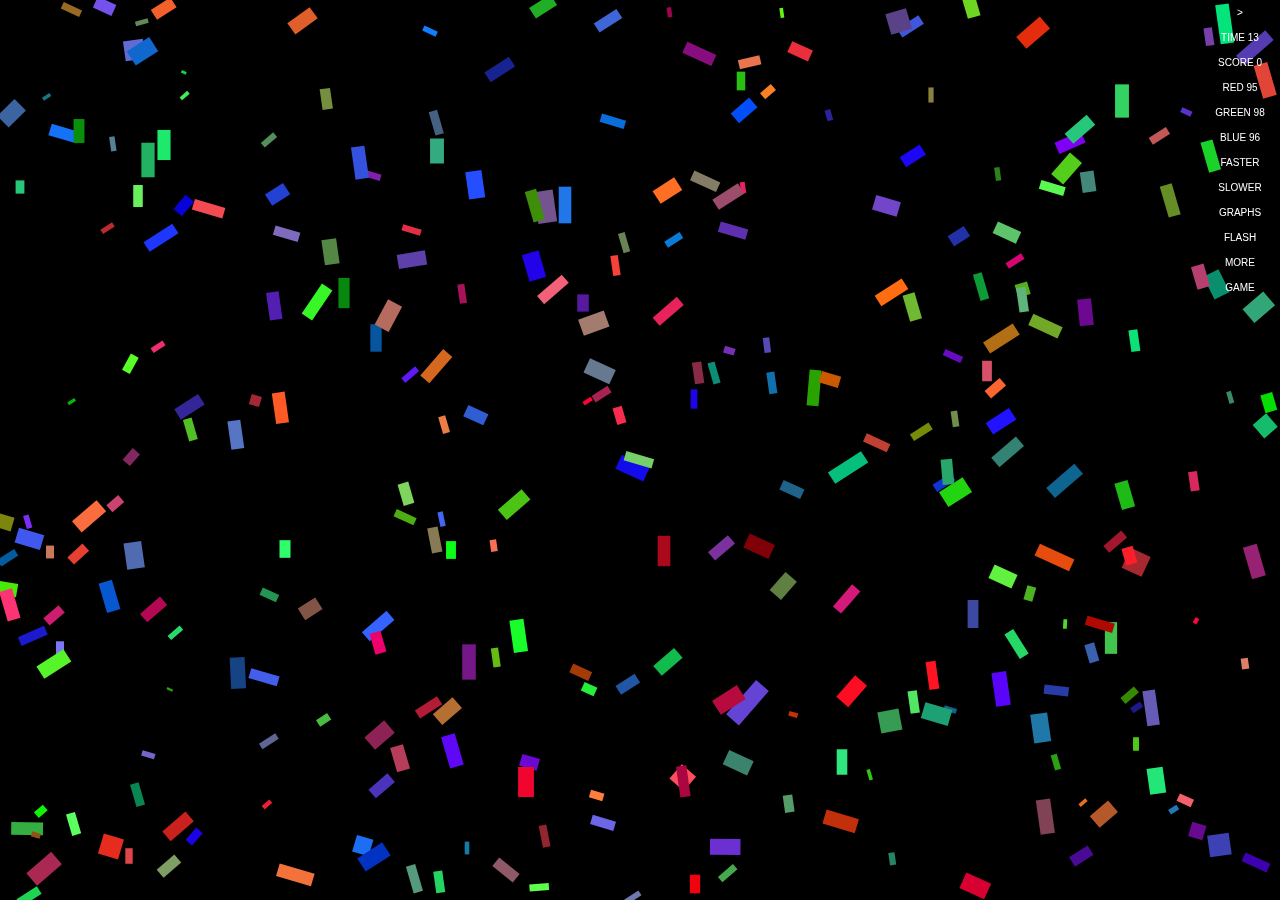
<file: ecosim.html>
<!DOCTYPE html>
<html>
  <head>
    <meta charset="utf-8">
    <meta name="viewport" content="width=device-width">
    <title>EcoSim</title>
    
    <style>
      body {
  border: 0px;
  padding: 0px;
  //overflow: hidden;
  margin: 0px;
  background: black;
  //margin-right: 100px;
}

canvas {
  float: left;
}

.button {
  position: relative;
  display: flex;
  float: right;
  justify-content: center;
  align-items: center;
  width: 80px;
  height: 25px;
  text-align: center;
  font-size: 100%;
  color: white;
  font-family: roboto, arial;
  padding: 0;
  margin: 0;
  cursor: pointer;
  -webkit-tap-highlight-color: transparent;
  overflow:hidden;
  z-index: 4;
  font-size: 10px;
  user-select: none;
}

.button:hover {
  font-weight: 900;
}

.screen {
  opacity: 1;
  position: fixed;
  width: 80px;
  //height: 100%;
  background: rgba(200,0,0,0);
  z-index: 4;
  font-size: 8vw;
  user-select: none;
  text-align: center;
  font-family: roboto, arial;
  color: white;
  right: 0px;
}


.graph {
  position: relative;
  z-index: 3;
  float: left;
  width: 100%;
}
    </style>

    <body onload="startGame()">
    <script src="https://cdn.plot.ly/plotly-latest.min.js"></script>
  </head>
  <body>
    <div id="screen" class="screen">
      <div id="hide" class="button">></div>
      <div id="time" class="button">TIME 0</div>
      <div id="score" class="button">SCORE 0</div>
      <div id="PopA" class="button"></div>
      <div id="PopB" class="button"></div>
      <div id="PopC" class="button"></div>
      <div id="faster" class="button">FASTER</div>
      <div id="slower" class="button">SLOWER</div>
      <div id="graph" class="button">GRAPHS</div>
      <div id="flash" class="button">FLASH</div>
      <div id="more" class="button">MORE</div>
      <div id="game" class="button">GAME</div>
    </div>
    <div id='pop' class="graph"><!-- Plotly chart will be drawn inside this DIV --></div>
    <div id='biomass' class="graph"><!-- Plotly chart will be drawn inside this DIV --></div>
    <div id='alleleA' class="graph"><!-- Plotly chart will be drawn inside this DIV --></div>
    <div id='alleleB' class="graph"><!-- Plotly chart will be drawn inside this DIV --></div>
    <div id='alleleC' class="graph"><!-- Plotly chart will be drawn inside this DIV --></div>
    
    <script>
var myGamePiece, 
w = window.innerWidth,
h = window.innerHeight,
time = 0,
popStartA = 100,
popStartB = 100,
popStartC = 100,
period = 50,
topSpeed = 15,
score = 0;
species = ['speciesA', 'speciesB', 'speciesC']
organisms = {'speciesA': [], 'speciesB': [], 'speciesC': []}
strobe = false
game = false

t=[]
popA=[]
popB=[]
popC=[]

biomass = {'speciesA': [], 'speciesB': [], 'speciesC': []}

genes = ['C','S','R','L','B','D','E','G','F']
phenotypes = {'R': 'Right Turn', 'L': 'Left Turn', 'B': 'Acceleration', 'C': 'Control', 'S': 'Speed', 'G': 'Gestation', 'F': 'Fecundity', 'D': 'Baby Size', 'E': 'Escape'}

//w *= 0.8
//h *= 0.8


function startGame() {
    genesis(popStartA, 'speciesA');
    genesis(popStartB, 'speciesB');
    genesis(popStartC, 'speciesC');
    myGameArea.start();
}


function genesis(n, species) {
  for (i = 0; i < n; i++) {
    let x = getRndInteger(0,w);
    let y = getRndInteger(0,h);
    birth(x,y,species,getRndInteger(10,500),makeGenome(),makeGenome())
  }
}

function birth(x,y,species,babySize, genomeMum, genomeDad) {
  //console.log('species',species)
  let colour='white';
  //if (species=='speciesA') {colour = randomColour(0,0,128,256,0,128)};
  //if (species=='speciesB') {colour = randomColour(200,256,0,128,0,50)};
  if (species=='speciesA') {colour = randomColour(128,256,0,128,0,128)};
  if (species=='speciesB') {colour = randomColour(0,128,128,256,0,128)};
  if (species=='speciesC') {colour = randomColour(0,128,0,128,128,256)};
  let organism = new component(babySize, colour, x, y, genomeMum, genomeDad);
  organisms[species].push(organism);
}


var myGameArea = {
    canvas : document.createElement("canvas"),
    start : function() {
        this.canvas.width = w;
        this.canvas.height = h;
        this.context = this.canvas.getContext("2d");
        document.body.insertBefore(this.canvas, document.body.childNodes[0]);
        this.frameNo = 0;
        this.interval = setInterval(updateGameArea, period);
        window.addEventListener('keydown', function (e) {
            e.preventDefault();
            myGameArea.keys = (myGameArea.keys || []);
            myGameArea.keys[e.keyCode] = (e.type == "keydown");
        })
        window.addEventListener('keyup', function (e) {
            myGameArea.keys[e.keyCode] = (e.type == "keydown");
        })
    },
    stop : function() {
        clearInterval(this.interval);
    },    
    clear : function() {
        this.context.clearRect(0, 0, this.canvas.width, this.canvas.height);
    }
}

function calcWidth(area, aspectRatio) {
  return Math.sqrt(area/aspectRatio)
}

function calcHeight(area, aspectRatio) {
  return aspectRatio*Math.sqrt(area/aspectRatio)
}

function component(area, colour, x, y, genomeMum, genomeDad) {

    //this.type = type;
    this.genome = recombination(genomeMum,genomeDad);
    this.genome2 = '';
    this.aspectRatio = getRndInteger(15,30)/10;
    this.area = area;
    this.firstColour = colour;
    this.colour = colour;
    this.pregnant = false;
    this.pregnancy = 0;
    this.age = 0;
    this.width = calcWidth(area, this.aspectRatio);
    this.height = calcHeight(area, this.aspectRatio);
    this.speed = 0;
    this.maxSpeed = 2+(5*char_count(this.genome,'S'));
    this.firstMaxSpeed = this.maxSpeed;
    this.angleFactorRight = char_count(this.genome,'R')
    this.angleFactorLeft = char_count(this.genome,'L')
    this.maxAccel = 1 + char_count(this.genome,'B')
    this.gestation = 100*(1+char_count(this.genome,'G'))
    this.litterSize = 0;
    this.maxBabySize = 50 * (1+char_count(this.genome,'D'))
    this.mileage = 0;
    this.dying = false;
    this.escapeFactor = char_count(this.genome,'E')
    this.angle = getRndInteger(0,2*Math.PI);
    this.moveAngle = 0;
    this.x = x;
    this.y = y;    
    this.update = function() {
        ctx = myGameArea.context;
        ctx.save();
        ctx.translate(this.x, this.y);
        ctx.rotate(this.angle);
        ctx.fillStyle = this.colour;
        this.maxSpeed = 1+(this.firstMaxSpeed * (1-(this.pregnancy/this.gestation)))
        if (this.pregnant) {
          this.width = calcWidth(this.area, 1);
          this.height = calcHeight(this.area, 1);
        } else {
          this.width = calcWidth(this.area, this.aspectRatio);
          this.height = calcHeight(this.area, this.aspectRatio);
        }
        ctx.fillRect(this.width / -2, this.height / -2, this.width, this.height);
        ctx.restore();    
    }
    this.newPos = function() {
        this.angle += this.moveAngle * Math.PI / 180;
        if (this.angle<0) {this.angle += 2*Math.PI}
        if (this.angle>2*Math.PI) {this.angle -= 2*Math.PI}
        this.x += this.speed * Math.sin(this.angle);
        this.y -= this.speed * Math.cos(this.angle);
        if (this.x > w) {this.x -= w};
        if (this.x < 0) {this.x += w};
        if (this.y > h) {this.y -= h};
        if (this.y < 0) {this.y += h};
    }
    this.calcLitterSize = function() {
      this.litterSize = (this.area/this.maxBabySize)*(1+char_count(this.genome,'F'))
    }
}

var velocity = 0.2;
var accel;
var deccel;


function updateGameArea() {
    time += 1;


    w = window.innerWidth;
    h = window.innerHeight;
    myGameArea.clear();

    //escape('speciesC')
    //escape('speciesB')
    //escape('speciesA')
    predate('speciesC')
    predate('speciesB')
    predate('speciesA')
    behaviour('speciesC')
    behaviour('speciesB')
    behaviour('speciesA')
    //gamePieceStuff()

    showData()
    recordData()
    //if (time%500==0) {plotGraph()}
}


function predateOld() {
  for (var i = 0; i < organisms['speciesB'].length; i++) {
    for (var j = 0; j < organisms['speciesA'].length; j++) {
      let pred = organisms['speciesB'][i]
      let prey = organisms['speciesA'][j]
      if (isCollision(pred.x, pred.y, prey.x, prey.y, 5)) {
        if (pred.area>prey.area) {
          pred.area += prey.area
          organisms['speciesA'].splice(j,1)
        } else if (pred.area<prey.area) {
          prey.area += pred.area
          organisms['speciesB'].splice(i,1)
          break
        }
      }
    }
  }
}


function predateold2(species) {
  for (var i = 0; i < organisms[species].length; i++) {
    for (var otherSpecies in organisms) {
      //console.log(otherSpecies)
      if (otherSpecies!=species) {
        for (var j = 0; j < organisms[otherSpecies].length; j++) {
          let pred = organisms[species][i]
          let prey = organisms[otherSpecies][j]
          //console.log(pred,prey)
          if (isCollision(pred.x, pred.y, prey.x, prey.y, 5) && pred.area>prey.area) {
            pred.area += prey.area
            organisms[otherSpecies].splice(j,1)
            if (species=='speciesA' && i==0) {score+=prey.area}
            //console.log(species,' ate ',otherSpecies)
          }
        }
      }
    }
  }
}

function predate(species) {
  for (var i = 0; i < organisms[species].length; i++) {
    for (var otherSpecies in organisms) {
      //console.log(otherSpecies)
      if (otherSpecies!=species) {
        for (var j = 0; j < organisms[otherSpecies].length; j++) {
          let pred = organisms[species][i]
          let prey = organisms[otherSpecies][j]
          //console.log(pred,prey)
          if (!pred.dying && isCollision(pred.x, pred.y, prey.x, prey.y, 5)) {
            if (pred.area>prey.area) {
              pred.area += prey.area
              organisms[otherSpecies].splice(j,1)
              if (species=='speciesA' && i==0) {score+=prey.area}
              //console.log(species,' ate ',otherSpecies)
            } else if (prey.dying && pred.area<prey.area) {
              prey.area -= Math.round(pred.area/5);
              pred.area += Math.round(pred.area/5);
              if (prey.area<0) {console.log(prey.area)};
              //if (prey.area<1) {organisms[otherSpecies].splice(j,1)}
            } 
          }
        }
      }
    }
  }
}



function behaviour1(species) {

    for (var i = 0; i < organisms[species].length; i++) {

      let org = organisms[species][i]
      
      if (strobe) {
        if (species=='speciesA') {org.colour = randomColour(128,256,0,128,0,128)};
        if (species=='speciesB') {org.colour = randomColour(0,128,128,256,0,128)};
        if (species=='speciesC') {org.colour = randomColour(0,128,0,128,128,256)};
      }

      org.age += 1;
      //if (org.area>50) {org.area -= 0.0000001}
      //if (species=='speciesB') {org.energy -=1}
      if (org.pregnant) {org.pregnancy+=1}
      if (org.area<org.maxBabySize) {org.pregnant=false; org.pregnancy=0}

      //if (org.pregnant) {org.width+=0.1}
      //org.width += 0.01 + (org.pregnancy*0.001);
      //org.height += 0.02;
      //if (org.width>org.height) {org.width=org.height}
      
      org.speed += getRndInteger(-org.maxAccel,org.maxAccel); //PUT THIS BACK
      //org.mileage += Math.sqrt(org.speed*org.speed)
      //console.log(org.mileage)
      //org.mileage += 1
      if (org.speed<0) {org.mileage-=org.speed} else {org.mileage+=org.speed}

      if (org.mileage>100000) {
        org.dying=true;
        if (species=='speciesA') {org.colour='rgb(200,180,180'}
        if (species=='speciesB') {org.colour='rgb(180,200,180'}
        if (species=='speciesC') {org.colour='rgb(180,180,200'}
      }
      //org.speed += getRndInteger(-1,1);
      if (org.speed > org.maxSpeed) {org.speed = org.maxSpeed};
      if (org.speed < 0) {org.speed = 0};

      if (game && species=='speciesA' && i==0) {
        playerMoves(org);
        org.colour = randomColour(128,256,0,128,0,128);
        //org.colour = 'yellow';
      } else {
        let maxAngleRight = org.angleFactorRight*org.speed;
        let maxAngleLeft = org.angleFactorLeft*org.speed;
        org.moveAngle += getRndInteger(-1,1);
        if (org.moveAngle>maxAngleRight) {org.moveAngle=maxAngleRight};
        if (org.moveAngle<-maxAngleLeft) {org.moveAngle=-maxAngleLeft};
      }


      for (var j = 0; j < organisms[species].length; j++) { //MATING
        if (i!=j && !org.pregnant && !organisms[species][j].pregnant && org.area>org.maxBabySize && organisms[species][j].area>organisms[species][j].maxBabySize && isCollision(org.x, org.y, organisms[species][j].x, organisms[species][j].y, 10)) {
          //org.colour='pink';
          org.pregnant=true;
          org.genome2 = organisms[species][j].genome;
          org.calcLitterSize();
          if (species=='speciesA' && i==0) {score+=1} else if (species=='speciesA' && j==0) {score+=1}
        }
      }
      

      //if (time%100==0) {console.log(org.pregnancy), t}
      if (org.pregnancy>org.gestation) {//BIRTH
        let babySize = getRndInteger(10,org.maxBabySize)
        org.area -= babySize;
        if (org.area<0) {console.log('atBirth',org.area,babySize)}
        birth(org.x,org.y,species,babySize,org.genome,org.genome2);
        org.litterSize -= 1
        org.pregnancy = org.gestation-5
        if (org.litterSize<0 || org.area<org.maxBabySize) {
          org.pregnant = false;
          org.moveAngle = 0;
          org.speed = 0;
          //org.width -= 30;
          org.pregnancy = 0;
          org.colour = org.firstColour;
        }
      }

      //if (org.age>5000 && org.area<101) {
        //organisms[species].splice(i,1)
        //console.log('oldagedeath')
      //}

      org.newPos();
      org.update();

    }
}

function behaviour(species) {

    for (var i = 0; i < organisms[species].length; i++) {

      let org = organisms[species][i]
      
      if (strobe) {
        if (species=='speciesA') {org.colour = randomColour(128,256,0,128,0,128)};
        if (species=='speciesB') {org.colour = randomColour(0,128,128,256,0,128)};
        if (species=='speciesC') {org.colour = randomColour(0,128,0,128,128,256)};
      }

      org.age += 1;
      //if (org.area>50) {org.area -= 0.0000001}
      //if (species=='speciesB') {org.energy -=1}
      if (org.pregnant) {org.pregnancy+=1}
      if (org.area<org.maxBabySize) {org.pregnant=false; org.pregnancy=0}

      //if (org.pregnant) {org.width+=0.1}
      //org.width += 0.01 + (org.pregnancy*0.001);
      //org.height += 0.02;
      //if (org.width>org.height) {org.width=org.height}
      
      org.speed += getRndInteger(-org.maxAccel,org.maxAccel); //PUT THIS BACK
      //org.mileage += Math.sqrt(org.speed*org.speed)
      //console.log(org.mileage)
      //org.mileage += 1
      if (org.speed<0) {org.mileage-=org.speed} else {org.mileage+=org.speed}

      if (org.mileage>100000) {
        org.dying=true;
        if (species=='speciesA') {org.colour='rgb(200,180,180'}
        if (species=='speciesB') {org.colour='rgb(180,200,180'}
        if (species=='speciesC') {org.colour='rgb(180,180,200'}
      }
      //org.speed += getRndInteger(-1,1);
      if (org.speed > org.maxSpeed) {org.speed = org.maxSpeed};
      if (org.speed < 0) {org.speed = 0};

      if (game && species=='speciesA' && i==0) {
        playerMoves(org);
        org.colour = randomColour(128,256,0,128,0,128);
        //org.colour = 'yellow';

      } else if (org.escapeFactor>1) {
        escapeNew(org)
      } else {
        //org.moveAngle += getRndInteger(-1,1);
      }
      let maxAngleRight = org.angleFactorRight*org.speed;
      let maxAngleLeft = org.angleFactorLeft*org.speed;
      //console.log('maxAngles',maxAngleLeft,maxAngleRight)
      if (org.moveAngle>maxAngleRight) {org.moveAngle=maxAngleRight};
      if (org.moveAngle<-maxAngleLeft) {org.moveAngle=-maxAngleLeft};


      for (var j = 0; j < organisms[species].length; j++) { //MATING
        if (i!=j && !org.pregnant && !organisms[species][j].pregnant && org.area>org.maxBabySize && organisms[species][j].area>organisms[species][j].maxBabySize && isCollision(org.x, org.y, organisms[species][j].x, organisms[species][j].y, 10)) {
          //org.colour='pink';
          org.pregnant=true;
          org.genome2 = organisms[species][j].genome;
          org.calcLitterSize();
          if (species=='speciesA' && i==0) {score+=1} else if (species=='speciesA' && j==0) {score+=1}
        }
      }
      

      //if (time%100==0) {console.log(org.pregnancy), t}
      if (org.pregnancy>org.gestation) {//BIRTH
        let babySize = getRndInteger(10,org.maxBabySize)
        org.area -= babySize;
        if (org.area<0) {console.log('atBirth',org.area,babySize)}
        birth(org.x,org.y,species,babySize,org.genome,org.genome2);
        org.litterSize -= 1
        org.pregnancy = org.gestation-5
        if (org.litterSize<0 || org.area<org.maxBabySize) {
          org.pregnant = false;
          org.moveAngle = 0;
          org.speed = 0;
          //org.width -= 30;
          org.pregnancy = 0;
          org.colour = org.firstColour;
        }
      }

      //if (org.age>5000 && org.area<101) {
        //organisms[species].splice(i,1)
        //console.log('oldagedeath')
      //}

      org.newPos();
      org.update();

    }
}





function makeGenome() {
  let genome = '';
  for (var i = 0; i < genes.length; i++) {
    if (Math.random()>0.5) {genome += genes[i]} else {genome += genes[i].toLowerCase()}
    if (Math.random()>0.5) {genome += genes[i]} else {genome += genes[i].toLowerCase()}
  }
  //console.log(genome)
  return genome
}



function recombination(genome1,genome2) {

  let newGenome = '';

  for (var i = 0; i < genes.length*2; i+=2) {
    //console.log(i);
    if (Math.random()>0.5) {newGenome += genome1[i]} else {newGenome += genome1[i+1]};
    if (Math.random()>0.5) {newGenome += genome2[i]} else {newGenome += genome2[i+1]}
  }
  //console.log(newGenome)
  return newGenome
}

//recombination(makeGenome(),makeGenome())




function playerMoves(object) {
  object.moveAngle = 0;
  object.speed = velocity;
  accel = 1.25**-(velocity+7) + 1;
  deccel = 1.005;
  deccel = (2/(1+2.718**(-velocity/500)));
  if (myGameArea.keys && myGameArea.keys[37]) {object.moveAngle = -10}; 
  if (myGameArea.keys && myGameArea.keys[39]) {object.moveAngle = 10};
  if (myGameArea.keys && myGameArea.keys[38]) {
    velocity=velocity*accel;
  } else {
    velocity=velocity/(deccel);
  }
  if (myGameArea.keys && myGameArea.keys[40]) {velocity=velocity/1.02};
}



function showData() {
  document.getElementById('PopA').innerHTML = 'RED '+organisms['speciesA'].length;
  document.getElementById('PopB').innerHTML = 'GREEN '+organisms['speciesB'].length;
  document.getElementById('PopC').innerHTML = 'BLUE '+organisms['speciesC'].length;
  document.getElementById('score').innerHTML = 'SCORE '+score;
  document.getElementById('time').innerHTML = 'TIME '+time;
}



function getRndInteger(min, max) {
  return Math.floor(Math.random() * (max - min + 1) ) + min;
}


function isCollision(x1, y1, x2, y2, minDistance) {
  let distance = Math.sqrt(Math.pow(x1-x2, 2)+Math.pow(y1-y2, 2));
  //console.log(x1, y1, x2, y2, minDistance, distance);
  //console.log(distance, minDistance);
  if (distance<minDistance) {return true;}
}



function restart() {
  clearInterval(myGameArea.interval);
  myGameArea.interval = setInterval(updateGameArea, period);
}



function changeSpeed(direction) {
  if (direction==1) {period /= 1.1} else {period *= 1.1};
  if (period<0.01) {period=0.01};
  if (period>1000) {period=1000};
  restart();
  //console.log(period)
}

function randomColour(minR, maxR, minG, maxG, minB, maxB) {
  r = getRndInteger(minR, maxR);
  g = getRndInteger(minG, maxG);
  b = getRndInteger(minB, maxB);
  return 'rgb(' + r + ',' + g + ',' + b + ')';
}


function flash() {if (strobe) {strobe=false} else {strobe=true}}
function toggleGame() {if (game) {game=false} else {game=true}}


document.getElementById('faster').addEventListener("click", function() {changeSpeed(1)})
document.getElementById('slower').addEventListener("click", function() {changeSpeed(0)})
document.getElementById('more').addEventListener("click", function() {genesis(1,'speciesA'); genesis(1,'speciesB'); genesis(1,'speciesC')})
document.getElementById('graph').addEventListener("click", plotGraph)
document.getElementById('flash').addEventListener("click", flash)
document.getElementById('game').addEventListener("click", toggleGame)



var btnInterval;

function advancedButtons(theFunc, time, id) {
  document.getElementById(id).onmousedown = function() {btnInterval = setInterval(theFunc, time)}
  document.getElementById(id).onmouseup = function() {clearInterval(btnInterval);}
  document.getElementById(id).onmouseleave = function() {clearInterval(btnInterval);}
  document.getElementById(id).ontouchstart = function() {btnInterval = setInterval(theFunc, time)}
  document.getElementById(id).ontouchend = function() {clearInterval(btnInterval);}
}

advancedButtons(function(){changeSpeed(1)}, 20, 'faster');
advancedButtons(function(){changeSpeed(0)}, 20, 'slower');
advancedButtons(function(){genesis(1,'speciesA'); genesis(1,'speciesB'); genesis(1,'speciesC')}, 20, 'more');



alleleFreqs = {'speciesA':{}, 'speciesB':{}, 'speciesC': {}}

for (var i = 0; i < genes.length; i++) {
  alleleFreqs['speciesA'][genes[i]] = []
  alleleFreqs['speciesB'][genes[i]] = []
  alleleFreqs['speciesC'][genes[i]] = []
}

//console.log(alleleFreqs)

function recordData() {
  
  t.push(time);
  popA.push(organisms['speciesA'].length);
  popB.push(organisms['speciesB'].length);
  popC.push(organisms['speciesC'].length);

  let pop = organisms['speciesA'].length

  for (var i = 0; i < genes.length; i++) {
    count = 0
    for (var j = 0; j < pop; j++) {
      thingy = organisms['speciesA'][j].genome
      count += char_count(thingy,genes[i])
    }
    alleleFreqs['speciesA'][genes[i]].push(count/pop/2)
  }

  pop = organisms['speciesB'].length
  for (var i = 0; i < genes.length; i++) {
    count = 0
    for (var j = 0; j < pop; j++) {
      thingy = organisms['speciesB'][j].genome
      count += char_count(thingy,genes[i])
    }
    alleleFreqs['speciesB'][genes[i]].push(count/pop/2)
  }

  pop = organisms['speciesC'].length
  for (var i = 0; i < genes.length; i++) {
    count = 0
    for (var j = 0; j < pop; j++) {
      thingy = organisms['speciesC'][j].genome
      count += char_count(thingy,genes[i])
    }
    alleleFreqs['speciesC'][genes[i]].push(count/pop/2)
  }

  let ecomass = 0

  for (var species in organisms) {
    let totalBiomass = 0
    for (var i = 0; i < organisms[species].length; i++) {
      totalBiomass += organisms[species][i].area
    }
    biomass[species].push(totalBiomass)
    ecomass += totalBiomass
  }

  if (time%100==0) {console.log('ecomass', ecomass)}

}

function char_count(str, letter) 
{
 var letter_Count = 0;
 for (var position = 0; position < str.length; position++) 
 {
    if (str.charAt(position) == letter) 
      {
      letter_Count += 1;
      }
  }
  return letter_Count;
}






function plotGraph() {


  colours = []

  for (var i = 0; i < genes.length; i++) {
    colours.push(randomColour(0,256,0,256,0,256))
  }



  traces = []


  traces[0] = {
    x: t,
    y: popA,
    name: 'Species A',
    mode: 'lines',
    line: {
      color: 'red',
      width: 1
    }
  };

  traces[1] = {
    x: t,
    y: popB,
    name: 'Species B',
    mode: 'lines',
    line: {
      color: 'green',
      width: 1
    }
  };

  traces[2] = {
    x: t,
    y: popC,
    name: 'Species C',
    mode: 'lines',
    line: {
      color: 'blue',
      width: 1
    }
  };


  var layout = {
    title:'Populations',
    plot_bgcolor:"black",
    paper_bgcolor:"black",
    showlegend: false,
    font: {
      family: 'Roboto',
      size: 12,
      color: 'white'
    }
  };

  Plotly.newPlot('pop', traces, layout);



  traces = []

  for (var i = 0; i < genes.length; i++) {
    traces[i] = {
      x: t,
      y: alleleFreqs['speciesA'][genes[i]],
      name: phenotypes[genes[i]],
      mode: 'lines',
      line: {
        color: colours[i],
        width: 1
      }
    }
  }


  layout = {
    title:'Allele Frequencies, Red Species',
    plot_bgcolor:"black",
    paper_bgcolor:"black",
    showlegend: false,
    font: {
      family: 'Roboto',
      size: 12,
      color: 'white'
    }
  };

  Plotly.newPlot('alleleA', traces, layout);

  traces = []

  for (var i = 0; i < genes.length; i++) {
    traces[i] = {
      x: t,
      y: alleleFreqs['speciesB'][genes[i]],
      name: phenotypes[genes[i]],
      mode: 'lines',
      line: {
        color: colours[i],
        width: 1
      }
    }
  }

  layout = {
    title:'Allele Frequencies, Green Species',
    plot_bgcolor:"black",
    paper_bgcolor:"black",
    showlegend: false,
    font: {
      family: 'Roboto',
      size: 12,
      color: 'white'
    }
  };

  Plotly.newPlot('alleleB', traces, layout);

  traces = []

  for (var i = 0; i < genes.length; i++) {
    traces[i] = {
      x: t,
      y: alleleFreqs['speciesC'][genes[i]],
      name: phenotypes[genes[i]],
      mode: 'lines',
      line: {
        color: colours[i],
        width: 1
      }
    }
  }

  layout = {
    title:'Allele Frequencies, Blue Species ',
    plot_bgcolor:"black",
    paper_bgcolor:"black",
    showlegend: false,
    font: {
      family: 'Roboto',
      size: 12,
      color: 'white'
    }
  };

  Plotly.newPlot('alleleC', traces, layout);

  rgb = ['red','green','blue']

  traces = []

  for (var i = 0; i < species.length; i++) {
    traces[i] = {
      x: t,
      y: biomass[species[i]],
      name: species[i],
      mode: 'lines',
      line: {
        color: rgb[i],
        width: 1
      }
    }
  }

  layout = {
    title:'Biomass',
    plot_bgcolor:"black",
    paper_bgcolor:"black",
    showlegend: false,
    font: {
      family: 'Roboto',
      size: 12,
      color: 'white'
    }
  };

  Plotly.newPlot('biomass', traces, layout);

}



function findBearingold(x1,y1,x2,y2) {
  let a = Math.sqrt(Math.pow(x1-x2,2))
  let b = Math.sqrt(Math.pow(y1-y2,2))
  //console.log(a,b)
  let bearing = Math.atan(a/b)
  bearing = bearing * (180/Math.PI)
  if (x1<x2 && y1>y2) {bearing+=0}
  if (x1<x2 && y1<y2) {bearing+=90}
  if (x1>x2 && y1<y2) {bearing+=180}
  if (x1>x2 && y1>y2) {bearing+=270}
  return bearing //*(Math.PI/180)
}


function findBearing(x1,y1,x2,y2) {
  let a = Math.sqrt(Math.pow(x1-x2,2))
  let b = Math.sqrt(Math.pow(y1-y2,2))
  //console.log(a,b)
  let bearing = 0
  if (x1<x2 && y1>y2) {
    bearing = Math.atan(a/b) * (180/Math.PI)
    bearing+=0
  }
  if (x1<x2 && y1<y2) {
    bearing = Math.atan(b/a) * (180/Math.PI)
    bearing+=90
  }
  if (x1>x2 && y1<y2) {
    bearing = Math.atan(a/b) * (180/Math.PI)
    bearing+=180
  }
  if (x1>x2 && y1>y2) {
    bearing = Math.atan(b/a) * (180/Math.PI)
    bearing+=270
  }
  return bearing //*(Math.PI/180)
}



function findBearing1(x1,y1,x2,y2) {
  let a = x2-x1
  let b = y2-y1
  //console.log(a,b)
  let bearing = Math.atan(a/b)
  bearing = bearing * (180/Math.PI)
  if (bearing<0) {bearing += 360}
  return bearing //*(Math.PI/180)
}

console.log(findBearing(1,1,10,3))
console.log(findBearing(1,3,3,1))
console.log(findBearing(3,1,1,3))
console.log(findBearing(3,3,1,1))


function turnAway1(prey, myBearing, hisBearing, right, left) {
  //console.log(myBearing)
  let x = myBearing * (180/Math.PI)
  let y = hisBearing
  //console.log('xy',Math.round(x),Math.round(y))
  //if (y<0) {y += 360}
  y = y - x
  if (y<0) {y += 360}
  //console.log('y',y)
  let visionAngle = 90*prey.escapeFactor
  if (y<visionAngle) {return -left*5} else if (y>360-visionAngle) {return right*5} else {return 0}
}

function turnAway(prey, myBearing, hisBearing, left, right) {
  //console.log(myBearing)
  let x = myBearing * (180/Math.PI)
  let y = hisBearing
  //console.log('xy',Math.round(x),Math.round(y))
  //if (y<0) {y += 360}
  y = y - x
  if (y<0) {y += 360}
  //console.log('y',y)
  let visionAngle = 90*prey.escapeFactor
  if (y<visionAngle) {return -left} else if (y>360-visionAngle) {return right} else {return 0}
}

//console.log(turnAway(0,90))
//console.log(turnAway(0,200))

//console.log(turnAway(0,findBearing(1,1,3,3)))
//console.log(turnAway(0,findBearing(1,3,3,1)))
//console.log(turnAway(0,findBearing(3,1,1,3)))
//console.log(turnAway(0,findBearing(3,3,1,1)))

//console.log(turnAway(180,findBearing(1,1,3,3)))
//console.log(turnAway(180,findBearing(1,3,3,1)))
//console.log(turnAway(180,findBearing(3,1,1,3)))
//console.log(turnAway(180,findBearing(3,3,1,1)))

//console.log(turnAway(180,190))




function escape(species) {
  for (var i = 0; i < organisms[species].length; i++) {
    let safe = true;
    for (var otherSpecies in organisms) {
      //console.log(otherSpecies)
      if (otherSpecies!=species) {
        for (var j = 0; j < organisms[otherSpecies].length; j++) {
          let prey = organisms[species][i]
          let pred = organisms[otherSpecies][j]
          //console.log(pred,prey)
          if (!pred.dying && isCollision(pred.x, pred.y, prey.x, prey.y, 200)) {
            if (pred.area>prey.area) {
              let bearing = findBearing(prey.x,prey.y,pred.x,pred.y)
              prey.moveAngle += turnAway(prey.angle,bearing,prey.angleFactorRight,prey.angleFactorLeft);
              console.log('angle', prey.moveAngle)
              safe = false;
            }
          }
        }
      }
    }
    if (safe) {
      console.log('safe')
      if (prey.moveAngle<0) {prey.moveAngle+=1} else if (prey.moveAngle>0) {prey.moveAngle-=1}
    }
  }
}

function escapeNew(prey) {
  //console.log('funcOpen')
  let safe = true;
  for (var otherSpecies in organisms) {
    //console.log(otherSpecies)
    if (otherSpecies!=species) {
      for (var i = 0; i < organisms[otherSpecies].length; i++) {
        let pred = organisms[otherSpecies][i]
        //console.log(pred,prey)
        if (!pred.dying && isCollision(pred.x, pred.y, prey.x, prey.y, 100*prey.escapeFactor)) { //*prey.escapeFactor
          if (pred.area>prey.area) {
            //console.log('predator detected')
            let bearing = findBearing(prey.x,prey.y,pred.x,pred.y)
            prey.moveAngle += turnAway(prey,prey.angle,bearing,prey.angleFactorRight,prey.angleFactorLeft);
            //console.log('angle', prey.moveAngle)
            safe = false;
            break;
          }
        }
      }
    }
  }
  if (safe) {
    //console.log('safe')
    if (prey.moveAngle<0) {prey.moveAngle+=1} else if (prey.moveAngle>0) {prey.moveAngle-=1}
  }
}

    </script>
    
  </body>
</html>
</file>
